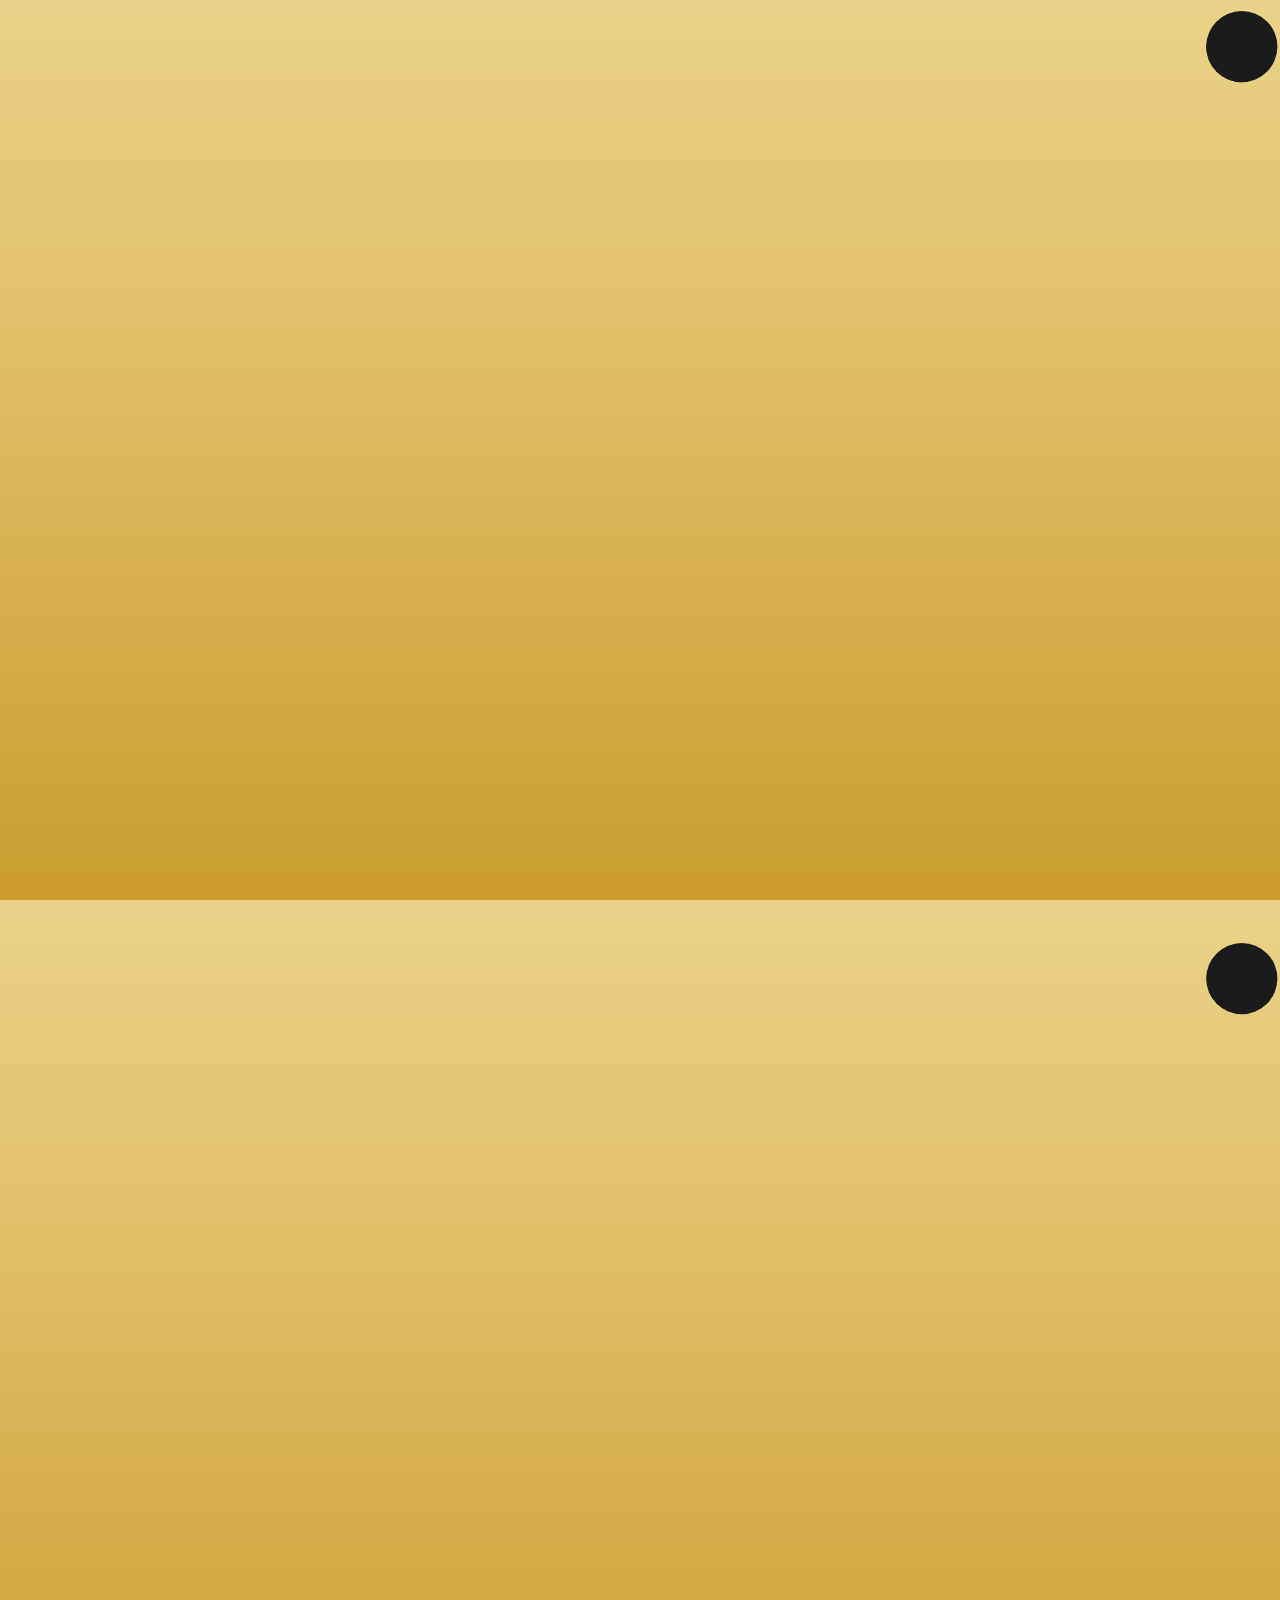
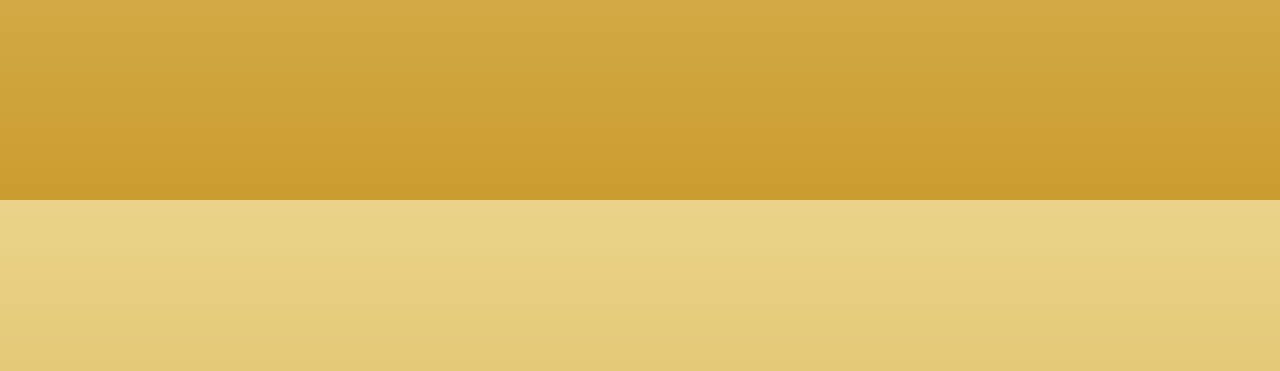
<file: index.html>
<!DOCTYPE html>
<html lang="en">
  <head>
    <meta charset="UTF-8" />
    <meta name="viewport" content="width=device-width, initial-scale=1.0" />
    <link
      href="https://fonts.googleapis.com/css2?family=Amatic+SC:wght@700&family=Rubik:wght@400;700&display=swap"
      rel="stylesheet"
    />
    <link rel="stylesheet" href="src/css/style.css" />
    <title>MCE Menú Animado</title>
  </head>
  <body class="gold">
    <section class="info">
      <img src="src/img/Gali-Bandera.png" alt="Gali Bandera" />
      <div>
        <h2 id="secondary-title">¡Llegamos a</h2>
        <h1 id="primary-title">La Luna!</h1>
        <h4 id="dialog">Aunque no quieras creerlo</h4>
        <p></p>
      </div>
    </section>
    <main>
      <section class="menu-wrapper">
        <span><img src="src/img/rocket.svg" class="icons" alt="" /></span>
        <div class="menu">
          <a href="/index.html"></a>
          <img src="src/img/logo.png" id="logo" alt="Logo Conejo Estelar" />
          <p>
            Creamos contenido didáctico y educativo para transmitir el
            conocimiento de forma sencilla y efectiva.
          </p>
          <a href="/index.html">Ir a inicio</a>
          <a href="/content.html">Mira la historia</a>
          <div class="social">
            <a href="https://www.instagram.com/conejoestelar" target="blank"
              ><img src="src/img/instagram.svg" class="icons" alt=""
            /></a>
            <a href="https://www.instagram.com/conejoestelar" target="blank"
              ><img src="src/img/facebook.svg" class="icons" alt=""
            /></a>
          </div>
          <p>Hecho con 💚 para Platzi Master</p>
        </div>
      </section>
    </main>
  </body>
</html>
</file>
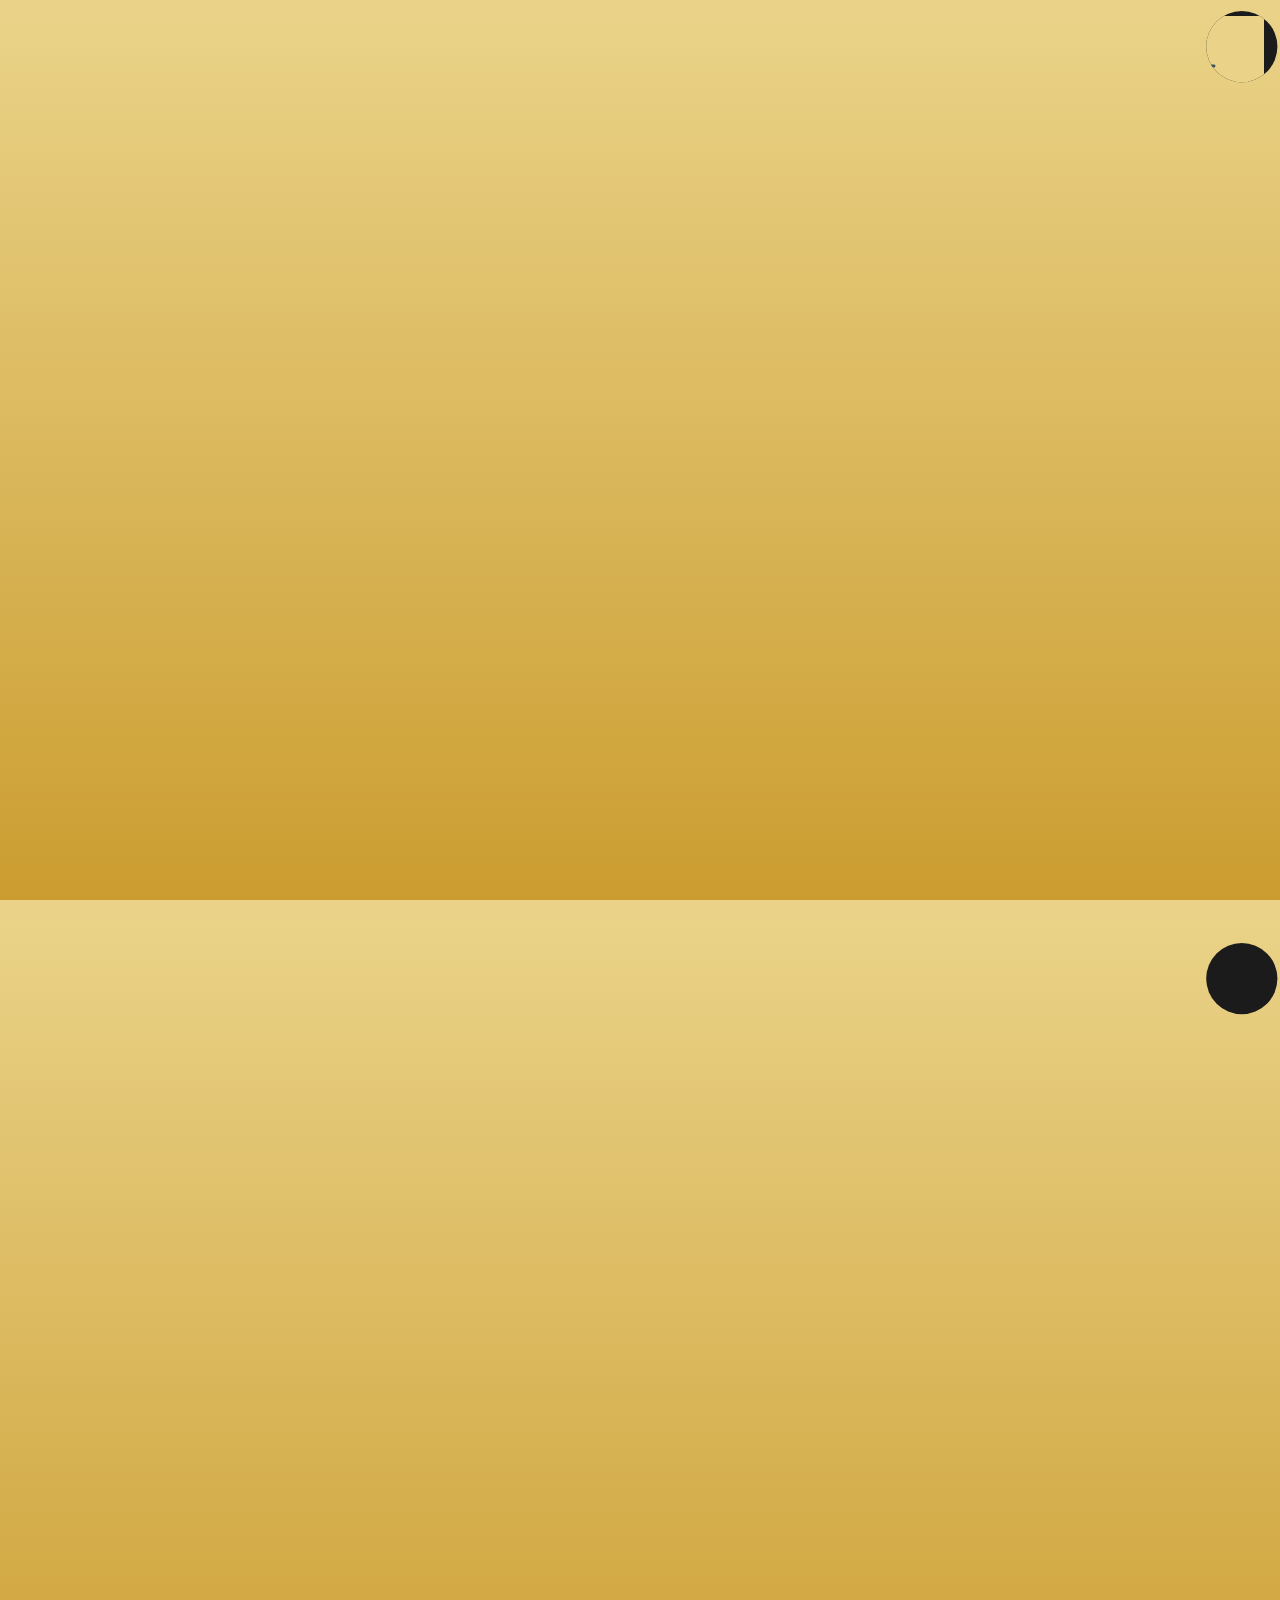
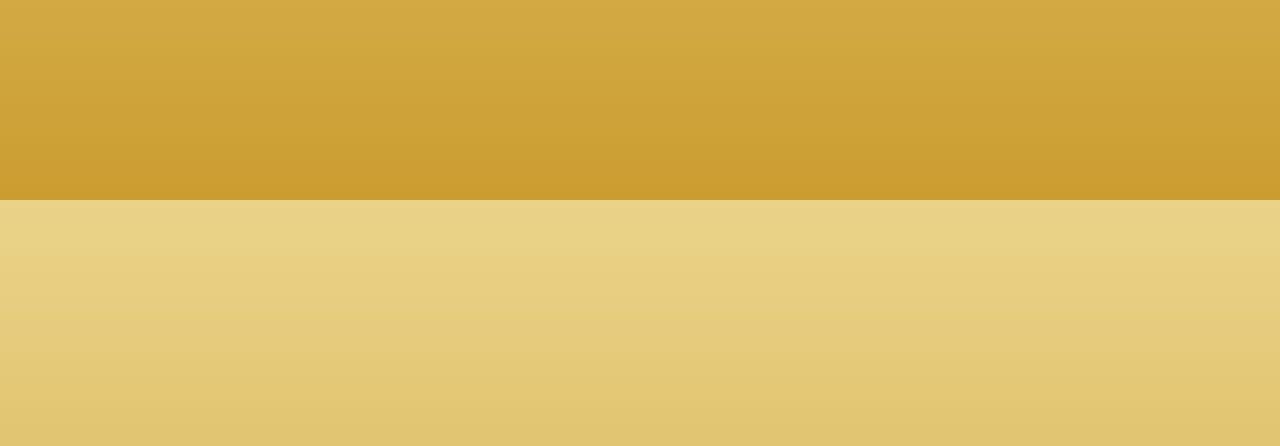
<file: content.html>
<!DOCTYPE html>
<html lang="en">
  <head>
    <meta charset="UTF-8" />
    <meta name="viewport" content="width=device-width, initial-scale=1.0" />
    <link
      href="https://fonts.googleapis.com/css2?family=Amatic+SC:wght@700&family=Rubik:wght@400;700&display=swap"
      rel="stylesheet"
    />
    <link rel="stylesheet" href="/src/css/style.css" />
    <title>Síguenos en Instagram</title>
  </head>
  <body class="black">
    <section class="publication">
      <a href="https://www.instagram.com/p/B__MHCvha_i/"
        ><img src="/src/img/Historia.png" alt="Historia"
      /></a>
      <h4 id="dialog">Click en la imagen para ver la historia</h4>
    </section>
    <main>
      <section class="menu-wrapper">
        <span><img src="/src/img/rocket.svg" class="icons" alt="" /></span>
        <div class="menu">
          <img src="/src/img/logo.png" id="logo" alt="Logo Conejo Estelar" />
          <p>
            Creamos contenido didáctico y educativo para transmitir el
            conocimiento de forma sencilla y efectiva.
          </p>
          <a href="/index.html">Ir a inicio</a>
          <a href="/content.html">Mira la historia</a>
          <div class="social">
            <a href="https://www.instagram.com/conejoestelar"
              ><img src="/src/img/instagram.svg" class="icons" alt=""
            /></a>
            <a href="https://www.instagram.com/conejoestelar"
              ><img src="/src/img/facebook.svg" class="icons" alt=""
            /></a>
          </div>
          <p>Hecho con 💚 para Platzi Master</p>
        </div>
      </section>
    </main>
  </body>
</html>
</file>
<file: src/css/style.css>
* {
  margin: 0;
  padding: 0;
}

body {
  display: grid;
  justify-items: flex-end;
  align-items: flex-start;
  overflow: hidden;
  width: 100vw;
  height: 100vh;
  background: linear-gradient(180deg, #ead389, #cb9d30);
  font-family: Arial, Helvetica, sans-serif;
}

h1 {
  color: white;
}

p {
  color: white;
}

span {
  position: relative;
  float: right;
  margin-top: 4%;
  margin-right: 5%;
  color: white;
  transition: color 0.3s;
}

section {
  display: flex;
  flex-direction: column;
  align-items: flex-end;
  justify-content: space-between;
  width: 350px;
  height: 100vh;
  padding: 1em;
  background-color: #1b1b1b;
  clip-path: circle(5% at 90% 5%);
  transition: all 0.5s ease-in-out;
}

section:hover {
  clip-path: circle(75%);
  background-color: #1b1b1b;
}

section:hover span {
  color: rgba(255, 255, 255, 0);
}
</file>
